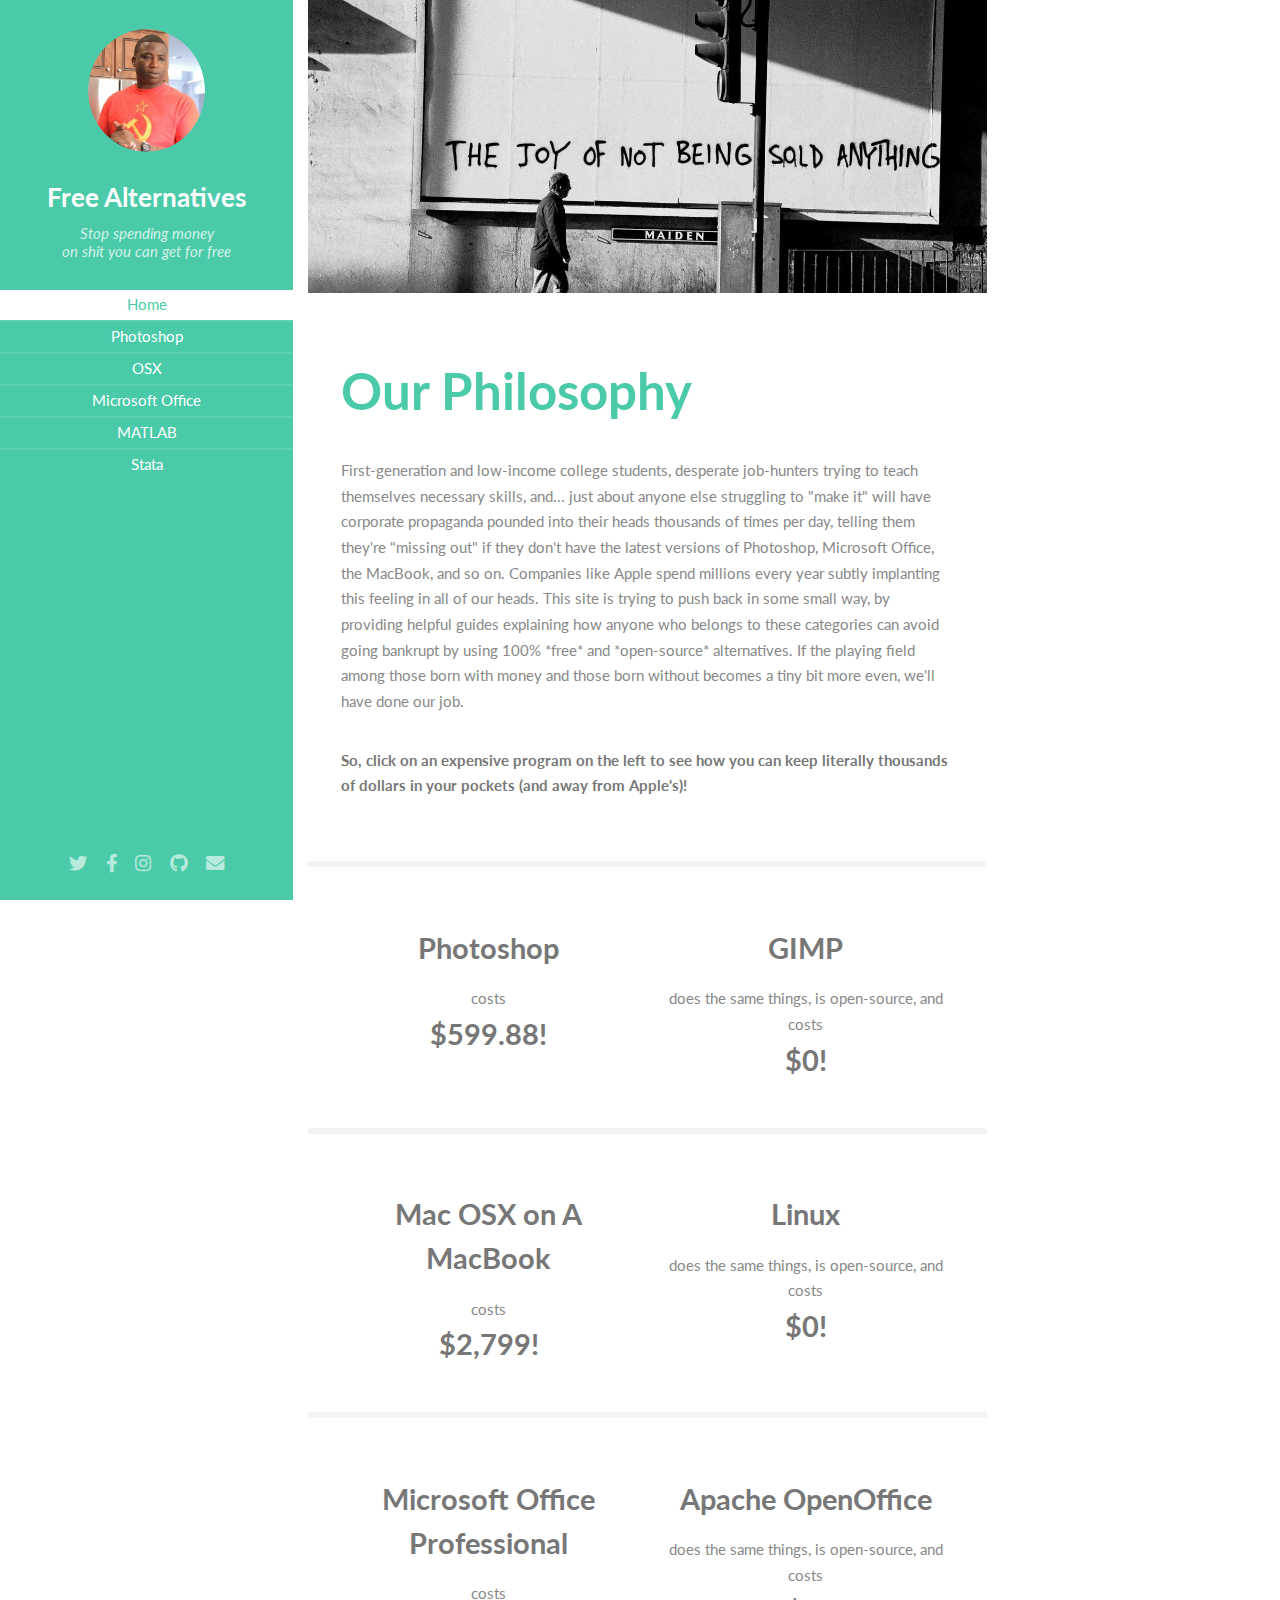
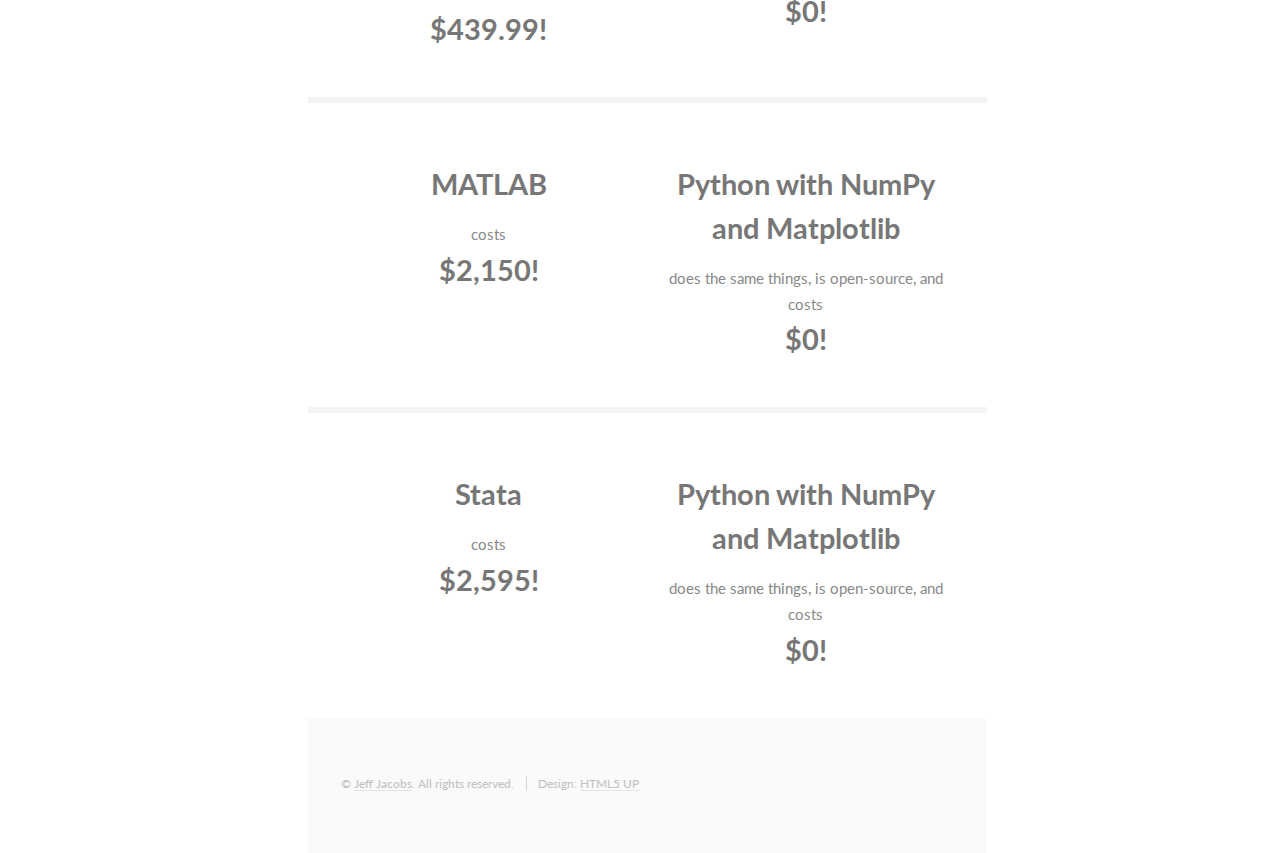
<file: index.html>
<!DOCTYPE HTML>
<!--
	Read Only by HTML5 UP
	html5up.net | @ajlkn
	Free for personal and commercial use under the CCA 3.0 license (html5up.net/license)
-->
<html>
	<head>
		<title>Free Alternatives</title>
		<meta charset="utf-8" />
		<meta name="viewport" content="width=device-width, initial-scale=1, user-scalable=no" />
		<link rel="stylesheet" href="assets/css/main.css" />
	</head>
	<body class="is-preload">

		<!-- Header -->
			<section id="header">
				<header>
					<span class="image avatar"><img src="images/avatar.jpg" alt="" /></span>
					<h1 id="logo"><a href="#">Free Alternatives</a></h1>
					<p>Stop spending money<br />
					on shit you can get for free</p>
				</header>
				<nav id="nav">
					<ul>
						<li><a href="#one" class="active">Home</a></li>
						<li><a href="#photoshop">Photoshop</a></li>
						<li><a href="#osx">OSX</a></li>
						<li><a href="#office">Microsoft Office</a></li>
						<li><a href="#matlab">MATLAB</a></li>
						<li><a href="#stata">Stata</a></li>
					</ul>
				</nav>
				<footer>
					<ul class="icons">
						<li><a href="#photoshop" class="icon brands fa-twitter"><span class="label">Twitter</span></a></li>
						<li><a href="#" class="icon brands fa-facebook-f"><span class="label">Facebook</span></a></li>
						<li><a href="#" class="icon brands fa-instagram"><span class="label">Instagram</span></a></li>
						<li><a href="#" class="icon brands fa-github"><span class="label">Github</span></a></li>
						<li><a href="#" class="icon solid fa-envelope"><span class="label">Email</span></a></li>
					</ul>
				</footer>
			</section>

		<!-- Wrapper -->
			<div id="wrapper">

				<!-- Main -->
					<div id="main">

						<!-- One -->
							<section id="one">
								<div class="image main" data-position="center">
									<img src="images/banner.jpg" alt="" />
								</div>
								<div class="container">
									<header class="major">
										<h2>Our Philosophy</h2>
									</header>
									<p>First-generation and low-income college students, desperate job-hunters trying to teach themselves necessary skills, and... just about anyone else struggling to "make it" will have corporate propaganda pounded into their heads thousands of times per day, telling them they're "missing out" if they don't have the latest versions of Photoshop, Microsoft Office, the MacBook, and so on. Companies like Apple spend millions every year subtly implanting this feeling in all of our heads. This site is trying to push back in some small way, by providing helpful guides explaining how anyone who belongs to these categories can avoid going bankrupt by using 100% *free* and *open-source* alternatives. If the playing field among those born with money and those born without becomes a tiny bit more even, we'll have done our job.</p>
									<p><b>So, click on an expensive program on the left to see how you can keep literally thousands of dollars in your pockets (and away from Apple's)!</b></p>
								</div>
							</section>

						<!-- Two -->
						<!--

							<section id="two">
								<div class="container">
									<h3>Things I Can Do</h3>
									<p>Integer eu ante ornare amet commetus vestibulum blandit integer in curae ac faucibus integer non. Adipiscing cubilia elementum integer lorem ipsum dolor sit amet.</p>
									<ul class="feature-icons">
										<li class="icon solid fa-code">Write all the code</li>
										<li class="icon solid fa-cubes">Stack small boxes</li>
										<li class="icon solid fa-book">Read books and stuff</li>
										<li class="icon solid fa-coffee">Drink much coffee</li>
										<li class="icon solid fa-bolt">Lightning bolt</li>
										<li class="icon solid fa-users">Shadow clone technique</li>
									</ul>
								</div>
							</section>
						-->

						<section id="photoshop">
							<div class="container">
										
										<div class="row">
											<div class="col-6 col-12-xsmall">
												<center>
												<h2>Photoshop</h2>
												costs
												<h2><a href="https://www.adobe.com/creativecloud/plans.html?single_app=photoshop&promoid=4NM89C7H&mv=other">$599.88!</a></h2>
											</center>
											</div>
											<div class="col-6 col-12-xsmall">
												<center>
												<h2><a href="https://www.gimp.org/">GIMP</a></h2>
											    does the same things, is open-source, and costs
											    <h2>$0!</h2>
												</center>
											</div>
										</div>
								</div>
							</section>

						<section id="osx">
							<div class="container">
										
										<div class="row">
											<div class="col-6 col-12-xsmall">
												<center>
												<h2>Mac OSX on A MacBook</h2>
												costs
												<h2><a href="https://www.apple.com/shop/buy-mac/macbook-pro/15-inch-space-gray-2.3ghz-8-core-processor-with-turbo-boost-up-to-4.8ghz-512gb#">$2,799!</a></h2>
											</center>
											</div>
											<div class="col-6 col-12-xsmall">
												<center>
												<h2><a href="https://ubuntu.com/">Linux</a></h2>
											    does the same things, is open-source, and costs
											    <h2>$0!</h2>
												</center>
											</div>
										</div>
								</div>
							</section>

							<section id="office">
							<div class="container">
										
										<div class="row">
											<div class="col-6 col-12-xsmall">
												<center>
												<h2>Microsoft Office Professional</h2>
												costs
												<h2><a href="https://www.microsoft.com/en-us/p/office-professional-2019/cfq7ttc0k7c5?activetab=pivot%3aoverviewtab">$439.99!</a></h2>
											</center>
											</div>
											<div class="col-6 col-12-xsmall">
												<center>
												<h2><a href="openoffice.org">Apache OpenOffice</a></h2>
											    does the same things, is open-source, and costs
											    <h2>$0!</h2>
												</center>
											</div>
										</div>
								</div>
							</section>

							<section id="matlab">
							<div class="container">
										
										<div class="row">
											<div class="col-6 col-12-xsmall">
												<center>
												<h2>MATLAB</h2>
												costs
												<h2><a href="https://www.mathworks.com/pricing-licensing.html">$2,150!</a></h2>
											</center>
											</div>
											<div class="col-6 col-12-xsmall">
												<center>
												<h2><a href="https://www.python.org/">Python</a> with <a href="https://numpy.org/">NumPy</a> and <a href="https://matplotlib.org/">Matplotlib</a></h2>
											    does the same things, is open-source, and costs
											    <h2>$0!</h2>
												</center>
											</div>
										</div>
								</div>
							</section>

							<section id="stata">
							<div class="container">
										
										<div class="row">
											<div class="col-6 col-12-xsmall">
												<center>
												<h2>Stata</h2>
												costs
												<h2><a href="https://www.stata.com/order/new/bus/single-user-licenses/dl/">$2,595!</a></h2>
											</center>
											</div>
											<div class="col-6 col-12-xsmall">
												<center>
												<h2><a href="https://www.python.org/">Python</a> with <a href="https://numpy.org/">NumPy</a> and <a href="https://matplotlib.org/">Matplotlib</a></h2>
											    does the same things, is open-source, and costs
											    <h2>$0!</h2>
												</center>
											</div>
										</div>
								</div>
							</section>
						

					</div>

				<!-- Footer -->
					<section id="footer">
						<div class="container">
							<ul class="copyright">
								<li>&copy; <a href="https://cs.stanford.edu/~jjacobs3">Jeff Jacobs</a>. All rights reserved.</li><li>Design: <a href="http://html5up.net">HTML5 UP</a></li>
							</ul>
						</div>
					</section>
				</div>

			</div>

		<!-- Scripts -->
			<script src="assets/js/jquery.min.js"></script>
			<script src="assets/js/jquery.scrollex.min.js"></script>
			<script src="assets/js/jquery.scrolly.min.js"></script>
			<script src="assets/js/browser.min.js"></script>
			<script src="assets/js/breakpoints.min.js"></script>
			<script src="assets/js/util.js"></script>
			<script src="assets/js/main.js"></script>

	</body>
</html>
</file>
<file: assets/css/main.css>
@import url("fontawesome-all.min.css");
@import url("https://fonts.googleapis.com/css?family=Lato:400,400italic,700,700italic|Source+Code+Pro:400");

/*
	Read Only by HTML5 UP
	html5up.net | @ajlkn
	Free for personal and commercial use under the CCA 3.0 license (html5up.net/license)
*/

html, body, div, span, applet, object,
iframe, h1, h2, h3, h4, h5, h6, p, blockquote,
pre, a, abbr, acronym, address, big, cite,
code, del, dfn, em, img, ins, kbd, q, s, samp,
small, strike, strong, sub, sup, tt, var, b,
u, i, center, dl, dt, dd, ol, ul, li, fieldset,
form, label, legend, table, caption, tbody,
tfoot, thead, tr, th, td, article, aside,
canvas, details, embed, figure, figcaption,
footer, header, hgroup, menu, nav, output, ruby,
section, summary, time, mark, audio, video {
	margin: 0;
	padding: 0;
	border: 0;
	font-size: 100%;
	font: inherit;
	vertical-align: baseline;}

article, aside, details, figcaption, figure,
footer, header, hgroup, menu, nav, section {
	display: block;}

body {
	line-height: 1;
}

ol, ul {
	list-style: none;
}

blockquote, q {
	quotes: none;
}

	blockquote:before, blockquote:after, q:before, q:after {
		content: '';
		content: none;
	}

table {
	border-collapse: collapse;
	border-spacing: 0;
}

body {
	-webkit-text-size-adjust: none;
}

mark {
	background-color: transparent;
	color: inherit;
}

input::-moz-focus-inner {
	border: 0;
	padding: 0;
}

input, select, textarea {
	-moz-appearance: none;
	-webkit-appearance: none;
	-ms-appearance: none;
	appearance: none;
}

/* Basic */

	html {
		box-sizing: border-box;
	}

	*, *:before, *:after {
		box-sizing: inherit;
	}

	body {
		background: #fff;
	}

		body.is-preload *, body.is-preload *:before, body.is-preload *:after {
			-moz-animation: none !important;
			-webkit-animation: none !important;
			-ms-animation: none !important;
			animation: none !important;
			-moz-transition: none !important;
			-webkit-transition: none !important;
			-ms-transition: none !important;
			transition: none !important;
		}

	body, input, select, textarea {
		color: #888;
		font-family: "Lato", sans-serif;
		font-size: 16pt;
		font-weight: 400;
		line-height: 1.75em;
	}

	a {
		-moz-transition: color 0.2s ease-in-out, border-color 0.2s ease-in-out;
		-webkit-transition: color 0.2s ease-in-out, border-color 0.2s ease-in-out;
		-ms-transition: color 0.2s ease-in-out, border-color 0.2s ease-in-out;
		transition: color 0.2s ease-in-out, border-color 0.2s ease-in-out;
		border-bottom: solid 1px #e4e4e4;
		color: inherit;
		text-decoration: none;
	}

		a:hover {
			border-bottom-color: transparent;
			color: #4acaa8 !important;
		}

	strong, b {
		color: #777;
		font-weight: 700;
	}

	em, i {
		font-style: italic;
	}

	p {
		margin: 0 0 2.25em 0;
	}

	h1, h2, h3, h4, h5, h6 {
		color: #777;
		font-weight: 700;
		line-height: 1em;
		margin: 0 0 0.5625em 0;
	}

		h1 a, h2 a, h3 a, h4 a, h5 a, h6 a {
			border: 0;
			color: inherit;
			text-decoration: none;
		}

	h2 {
		font-size: 2em;
		line-height: 1.5em;
	}

	h3 {
		font-size: 1.75em;
		line-height: 1.5em;
	}

	h4 {
		font-size: 1.25em;
		line-height: 1.5em;
	}

	h5 {
		font-size: 0.9em;
		line-height: 1.5em;
	}

	h6 {
		font-size: 0.7em;
		line-height: 1.5em;
	}

	sub {
		font-size: 0.8em;
		position: relative;
		top: 0.5em;
	}

	sup {
		font-size: 0.8em;
		position: relative;
		top: -0.5em;
	}

	hr {
		border: 0;
		border-bottom: solid 2px #f4f4f4;
		margin: 2.25em 0;
	}

		hr.major {
			margin: 3.375em 0;
		}

	blockquote {
		border-left: solid 8px #e4e4e4;
		font-style: italic;
		margin: 0 0 2.25em 0;
		padding: 0.5em 0 0.5em 2em;
	}

	code {
		background: #555;
		border-radius: 5px;
		color: #fff;
		font-family: "Source Code Pro", monospace;
		font-size: 0.9em;
		margin: 0 0.25em;
		padding: 0.25em 0.65em;
	}

	pre {
		font-family: "Source Code Pro", monospace;
		font-size: 0.9em;
		margin: 0 0 2.25em 0;
	}

		pre code {
			-webkit-overflow-scrolling: touch;
			display: block;
			line-height: 1.5em;
			overflow-x: auto;
			padding: 1em 1.5em;
		}

	.align-left {
		text-align: left;
	}

	.align-center {
		text-align: center;
	}

	.align-right {
		text-align: right;
	}

/* Row */

	.row {
		display: flex;
		flex-wrap: wrap;
		box-sizing: border-box;
		align-items: stretch;
	}

		.row > * {
			box-sizing: border-box;
		}

		.row.gtr-uniform > * > :last-child {
			margin-bottom: 0;
		}

		.row.aln-left {
			justify-content: flex-start;
		}

		.row.aln-center {
			justify-content: center;
		}

		.row.aln-right {
			justify-content: flex-end;
		}

		.row.aln-top {
			align-items: flex-start;
		}

		.row.aln-middle {
			align-items: center;
		}

		.row.aln-bottom {
			align-items: flex-end;
		}

		.row > .imp {
			order: -1;
		}

		.row > .col-1 {
			width: 8.33333%;
		}

		.row > .off-1 {
			margin-left: 8.33333%;
		}

		.row > .col-2 {
			width: 16.66667%;
		}

		.row > .off-2 {
			margin-left: 16.66667%;
		}

		.row > .col-3 {
			width: 25%;
		}

		.row > .off-3 {
			margin-left: 25%;
		}

		.row > .col-4 {
			width: 33.33333%;
		}

		.row > .off-4 {
			margin-left: 33.33333%;
		}

		.row > .col-5 {
			width: 41.66667%;
		}

		.row > .off-5 {
			margin-left: 41.66667%;
		}

		.row > .col-6 {
			width: 50%;
		}

		.row > .off-6 {
			margin-left: 50%;
		}

		.row > .col-7 {
			width: 58.33333%;
		}

		.row > .off-7 {
			margin-left: 58.33333%;
		}

		.row > .col-8 {
			width: 66.66667%;
		}

		.row > .off-8 {
			margin-left: 66.66667%;
		}

		.row > .col-9 {
			width: 75%;
		}

		.row > .off-9 {
			margin-left: 75%;
		}

		.row > .col-10 {
			width: 83.33333%;
		}

		.row > .off-10 {
			margin-left: 83.33333%;
		}

		.row > .col-11 {
			width: 91.66667%;
		}

		.row > .off-11 {
			margin-left: 91.66667%;
		}

		.row > .col-12 {
			width: 100%;
		}

		.row > .off-12 {
			margin-left: 100%;
		}

		.row.gtr-0 {
			margin-top: 0;
			margin-left: 0em;
		}

			.row.gtr-0 > * {
				padding: 0 0 0 0em;
			}

			.row.gtr-0.gtr-uniform {
				margin-top: 0em;
			}

				.row.gtr-0.gtr-uniform > * {
					padding-top: 0em;
				}

		.row.gtr-25 {
			margin-top: 0;
			margin-left: -0.5em;
		}

			.row.gtr-25 > * {
				padding: 0 0 0 0.5em;
			}

			.row.gtr-25.gtr-uniform {
				margin-top: -0.5em;
			}

				.row.gtr-25.gtr-uniform > * {
					padding-top: 0.5em;
				}

		.row.gtr-50 {
			margin-top: 0;
			margin-left: -1em;
		}

			.row.gtr-50 > * {
				padding: 0 0 0 1em;
			}

			.row.gtr-50.gtr-uniform {
				margin-top: -1em;
			}

				.row.gtr-50.gtr-uniform > * {
					padding-top: 1em;
				}

		.row {
			margin-top: 0;
			margin-left: -2em;
		}

			.row > * {
				padding: 0 0 0 2em;
			}

			.row.gtr-uniform {
				margin-top: -2em;
			}

				.row.gtr-uniform > * {
					padding-top: 2em;
				}

		.row.gtr-150 {
			margin-top: 0;
			margin-left: -3em;
		}

			.row.gtr-150 > * {
				padding: 0 0 0 3em;
			}

			.row.gtr-150.gtr-uniform {
				margin-top: -3em;
			}

				.row.gtr-150.gtr-uniform > * {
					padding-top: 3em;
				}

		.row.gtr-200 {
			margin-top: 0;
			margin-left: -4em;
		}

			.row.gtr-200 > * {
				padding: 0 0 0 4em;
			}

			.row.gtr-200.gtr-uniform {
				margin-top: -4em;
			}

				.row.gtr-200.gtr-uniform > * {
					padding-top: 4em;
				}

		@media screen and (max-width: 1680px) {

			.row {
				display: flex;
				flex-wrap: wrap;
				box-sizing: border-box;
				align-items: stretch;
			}

				.row > * {
					box-sizing: border-box;
				}

				.row.gtr-uniform > * > :last-child {
					margin-bottom: 0;
				}

				.row.aln-left {
					justify-content: flex-start;
				}

				.row.aln-center {
					justify-content: center;
				}

				.row.aln-right {
					justify-content: flex-end;
				}

				.row.aln-top {
					align-items: flex-start;
				}

				.row.aln-middle {
					align-items: center;
				}

				.row.aln-bottom {
					align-items: flex-end;
				}

				.row > .imp-xlarge {
					order: -1;
				}

				.row > .col-1-xlarge {
					width: 8.33333%;
				}

				.row > .off-1-xlarge {
					margin-left: 8.33333%;
				}

				.row > .col-2-xlarge {
					width: 16.66667%;
				}

				.row > .off-2-xlarge {
					margin-left: 16.66667%;
				}

				.row > .col-3-xlarge {
					width: 25%;
				}

				.row > .off-3-xlarge {
					margin-left: 25%;
				}

				.row > .col-4-xlarge {
					width: 33.33333%;
				}

				.row > .off-4-xlarge {
					margin-left: 33.33333%;
				}

				.row > .col-5-xlarge {
					width: 41.66667%;
				}

				.row > .off-5-xlarge {
					margin-left: 41.66667%;
				}

				.row > .col-6-xlarge {
					width: 50%;
				}

				.row > .off-6-xlarge {
					margin-left: 50%;
				}

				.row > .col-7-xlarge {
					width: 58.33333%;
				}

				.row > .off-7-xlarge {
					margin-left: 58.33333%;
				}

				.row > .col-8-xlarge {
					width: 66.66667%;
				}

				.row > .off-8-xlarge {
					margin-left: 66.66667%;
				}

				.row > .col-9-xlarge {
					width: 75%;
				}

				.row > .off-9-xlarge {
					margin-left: 75%;
				}

				.row > .col-10-xlarge {
					width: 83.33333%;
				}

				.row > .off-10-xlarge {
					margin-left: 83.33333%;
				}

				.row > .col-11-xlarge {
					width: 91.66667%;
				}

				.row > .off-11-xlarge {
					margin-left: 91.66667%;
				}

				.row > .col-12-xlarge {
					width: 100%;
				}

				.row > .off-12-xlarge {
					margin-left: 100%;
				}

				.row.gtr-0 {
					margin-top: 0;
					margin-left: 0em;
				}

					.row.gtr-0 > * {
						padding: 0 0 0 0em;
					}

					.row.gtr-0.gtr-uniform {
						margin-top: 0em;
					}

						.row.gtr-0.gtr-uniform > * {
							padding-top: 0em;
						}

				.row.gtr-25 {
					margin-top: 0;
					margin-left: -0.5em;
				}

					.row.gtr-25 > * {
						padding: 0 0 0 0.5em;
					}

					.row.gtr-25.gtr-uniform {
						margin-top: -0.5em;
					}

						.row.gtr-25.gtr-uniform > * {
							padding-top: 0.5em;
						}

				.row.gtr-50 {
					margin-top: 0;
					margin-left: -1em;
				}

					.row.gtr-50 > * {
						padding: 0 0 0 1em;
					}

					.row.gtr-50.gtr-uniform {
						margin-top: -1em;
					}

						.row.gtr-50.gtr-uniform > * {
							padding-top: 1em;
						}

				.row {
					margin-top: 0;
					margin-left: -2em;
				}

					.row > * {
						padding: 0 0 0 2em;
					}

					.row.gtr-uniform {
						margin-top: -2em;
					}

						.row.gtr-uniform > * {
							padding-top: 2em;
						}

				.row.gtr-150 {
					margin-top: 0;
					margin-left: -3em;
				}

					.row.gtr-150 > * {
						padding: 0 0 0 3em;
					}

					.row.gtr-150.gtr-uniform {
						margin-top: -3em;
					}

						.row.gtr-150.gtr-uniform > * {
							padding-top: 3em;
						}

				.row.gtr-200 {
					margin-top: 0;
					margin-left: -4em;
				}

					.row.gtr-200 > * {
						padding: 0 0 0 4em;
					}

					.row.gtr-200.gtr-uniform {
						margin-top: -4em;
					}

						.row.gtr-200.gtr-uniform > * {
							padding-top: 4em;
						}

		}

		@media screen and (max-width: 1280px) {

			.row {
				display: flex;
				flex-wrap: wrap;
				box-sizing: border-box;
				align-items: stretch;
			}

				.row > * {
					box-sizing: border-box;
				}

				.row.gtr-uniform > * > :last-child {
					margin-bottom: 0;
				}

				.row.aln-left {
					justify-content: flex-start;
				}

				.row.aln-center {
					justify-content: center;
				}

				.row.aln-right {
					justify-content: flex-end;
				}

				.row.aln-top {
					align-items: flex-start;
				}

				.row.aln-middle {
					align-items: center;
				}

				.row.aln-bottom {
					align-items: flex-end;
				}

				.row > .imp-large {
					order: -1;
				}

				.row > .col-1-large {
					width: 8.33333%;
				}

				.row > .off-1-large {
					margin-left: 8.33333%;
				}

				.row > .col-2-large {
					width: 16.66667%;
				}

				.row > .off-2-large {
					margin-left: 16.66667%;
				}

				.row > .col-3-large {
					width: 25%;
				}

				.row > .off-3-large {
					margin-left: 25%;
				}

				.row > .col-4-large {
					width: 33.33333%;
				}

				.row > .off-4-large {
					margin-left: 33.33333%;
				}

				.row > .col-5-large {
					width: 41.66667%;
				}

				.row > .off-5-large {
					margin-left: 41.66667%;
				}

				.row > .col-6-large {
					width: 50%;
				}

				.row > .off-6-large {
					margin-left: 50%;
				}

				.row > .col-7-large {
					width: 58.33333%;
				}

				.row > .off-7-large {
					margin-left: 58.33333%;
				}

				.row > .col-8-large {
					width: 66.66667%;
				}

				.row > .off-8-large {
					margin-left: 66.66667%;
				}

				.row > .col-9-large {
					width: 75%;
				}

				.row > .off-9-large {
					margin-left: 75%;
				}

				.row > .col-10-large {
					width: 83.33333%;
				}

				.row > .off-10-large {
					margin-left: 83.33333%;
				}

				.row > .col-11-large {
					width: 91.66667%;
				}

				.row > .off-11-large {
					margin-left: 91.66667%;
				}

				.row > .col-12-large {
					width: 100%;
				}

				.row > .off-12-large {
					margin-left: 100%;
				}

				.row.gtr-0 {
					margin-top: 0;
					margin-left: 0em;
				}

					.row.gtr-0 > * {
						padding: 0 0 0 0em;
					}

					.row.gtr-0.gtr-uniform {
						margin-top: 0em;
					}

						.row.gtr-0.gtr-uniform > * {
							padding-top: 0em;
						}

				.row.gtr-25 {
					margin-top: 0;
					margin-left: -0.375em;
				}

					.row.gtr-25 > * {
						padding: 0 0 0 0.375em;
					}

					.row.gtr-25.gtr-uniform {
						margin-top: -0.375em;
					}

						.row.gtr-25.gtr-uniform > * {
							padding-top: 0.375em;
						}

				.row.gtr-50 {
					margin-top: 0;
					margin-left: -0.75em;
				}

					.row.gtr-50 > * {
						padding: 0 0 0 0.75em;
					}

					.row.gtr-50.gtr-uniform {
						margin-top: -0.75em;
					}

						.row.gtr-50.gtr-uniform > * {
							padding-top: 0.75em;
						}

				.row {
					margin-top: 0;
					margin-left: -1.5em;
				}

					.row > * {
						padding: 0 0 0 1.5em;
					}

					.row.gtr-uniform {
						margin-top: -1.5em;
					}

						.row.gtr-uniform > * {
							padding-top: 1.5em;
						}

				.row.gtr-150 {
					margin-top: 0;
					margin-left: -2.25em;
				}

					.row.gtr-150 > * {
						padding: 0 0 0 2.25em;
					}

					.row.gtr-150.gtr-uniform {
						margin-top: -2.25em;
					}

						.row.gtr-150.gtr-uniform > * {
							padding-top: 2.25em;
						}

				.row.gtr-200 {
					margin-top: 0;
					margin-left: -3em;
				}

					.row.gtr-200 > * {
						padding: 0 0 0 3em;
					}

					.row.gtr-200.gtr-uniform {
						margin-top: -3em;
					}

						.row.gtr-200.gtr-uniform > * {
							padding-top: 3em;
						}

		}

		@media screen and (max-width: 1024px) {

			.row {
				display: flex;
				flex-wrap: wrap;
				box-sizing: border-box;
				align-items: stretch;
			}

				.row > * {
					box-sizing: border-box;
				}

				.row.gtr-uniform > * > :last-child {
					margin-bottom: 0;
				}

				.row.aln-left {
					justify-content: flex-start;
				}

				.row.aln-center {
					justify-content: center;
				}

				.row.aln-right {
					justify-content: flex-end;
				}

				.row.aln-top {
					align-items: flex-start;
				}

				.row.aln-middle {
					align-items: center;
				}

				.row.aln-bottom {
					align-items: flex-end;
				}

				.row > .imp-medium {
					order: -1;
				}

				.row > .col-1-medium {
					width: 8.33333%;
				}

				.row > .off-1-medium {
					margin-left: 8.33333%;
				}

				.row > .col-2-medium {
					width: 16.66667%;
				}

				.row > .off-2-medium {
					margin-left: 16.66667%;
				}

				.row > .col-3-medium {
					width: 25%;
				}

				.row > .off-3-medium {
					margin-left: 25%;
				}

				.row > .col-4-medium {
					width: 33.33333%;
				}

				.row > .off-4-medium {
					margin-left: 33.33333%;
				}

				.row > .col-5-medium {
					width: 41.66667%;
				}

				.row > .off-5-medium {
					margin-left: 41.66667%;
				}

				.row > .col-6-medium {
					width: 50%;
				}

				.row > .off-6-medium {
					margin-left: 50%;
				}

				.row > .col-7-medium {
					width: 58.33333%;
				}

				.row > .off-7-medium {
					margin-left: 58.33333%;
				}

				.row > .col-8-medium {
					width: 66.66667%;
				}

				.row > .off-8-medium {
					margin-left: 66.66667%;
				}

				.row > .col-9-medium {
					width: 75%;
				}

				.row > .off-9-medium {
					margin-left: 75%;
				}

				.row > .col-10-medium {
					width: 83.33333%;
				}

				.row > .off-10-medium {
					margin-left: 83.33333%;
				}

				.row > .col-11-medium {
					width: 91.66667%;
				}

				.row > .off-11-medium {
					margin-left: 91.66667%;
				}

				.row > .col-12-medium {
					width: 100%;
				}

				.row > .off-12-medium {
					margin-left: 100%;
				}

				.row.gtr-0 {
					margin-top: 0;
					margin-left: 0em;
				}

					.row.gtr-0 > * {
						padding: 0 0 0 0em;
					}

					.row.gtr-0.gtr-uniform {
						margin-top: 0em;
					}

						.row.gtr-0.gtr-uniform > * {
							padding-top: 0em;
						}

				.row.gtr-25 {
					margin-top: 0;
					margin-left: -0.375em;
				}

					.row.gtr-25 > * {
						padding: 0 0 0 0.375em;
					}

					.row.gtr-25.gtr-uniform {
						margin-top: -0.375em;
					}

						.row.gtr-25.gtr-uniform > * {
							padding-top: 0.375em;
						}

				.row.gtr-50 {
					margin-top: 0;
					margin-left: -0.75em;
				}

					.row.gtr-50 > * {
						padding: 0 0 0 0.75em;
					}

					.row.gtr-50.gtr-uniform {
						margin-top: -0.75em;
					}

						.row.gtr-50.gtr-uniform > * {
							padding-top: 0.75em;
						}

				.row {
					margin-top: 0;
					margin-left: -1.5em;
				}

					.row > * {
						padding: 0 0 0 1.5em;
					}

					.row.gtr-uniform {
						margin-top: -1.5em;
					}

						.row.gtr-uniform > * {
							padding-top: 1.5em;
						}

				.row.gtr-150 {
					margin-top: 0;
					margin-left: -2.25em;
				}

					.row.gtr-150 > * {
						padding: 0 0 0 2.25em;
					}

					.row.gtr-150.gtr-uniform {
						margin-top: -2.25em;
					}

						.row.gtr-150.gtr-uniform > * {
							padding-top: 2.25em;
						}

				.row.gtr-200 {
					margin-top: 0;
					margin-left: -3em;
				}

					.row.gtr-200 > * {
						padding: 0 0 0 3em;
					}

					.row.gtr-200.gtr-uniform {
						margin-top: -3em;
					}

						.row.gtr-200.gtr-uniform > * {
							padding-top: 3em;
						}

		}

		@media screen and (max-width: 736px) {

			.row {
				display: flex;
				flex-wrap: wrap;
				box-sizing: border-box;
				align-items: stretch;
			}

				.row > * {
					box-sizing: border-box;
				}

				.row.gtr-uniform > * > :last-child {
					margin-bottom: 0;
				}

				.row.aln-left {
					justify-content: flex-start;
				}

				.row.aln-center {
					justify-content: center;
				}

				.row.aln-right {
					justify-content: flex-end;
				}

				.row.aln-top {
					align-items: flex-start;
				}

				.row.aln-middle {
					align-items: center;
				}

				.row.aln-bottom {
					align-items: flex-end;
				}

				.row > .imp-small {
					order: -1;
				}

				.row > .col-1-small {
					width: 8.33333%;
				}

				.row > .off-1-small {
					margin-left: 8.33333%;
				}

				.row > .col-2-small {
					width: 16.66667%;
				}

				.row > .off-2-small {
					margin-left: 16.66667%;
				}

				.row > .col-3-small {
					width: 25%;
				}

				.row > .off-3-small {
					margin-left: 25%;
				}

				.row > .col-4-small {
					width: 33.33333%;
				}

				.row > .off-4-small {
					margin-left: 33.33333%;
				}

				.row > .col-5-small {
					width: 41.66667%;
				}

				.row > .off-5-small {
					margin-left: 41.66667%;
				}

				.row > .col-6-small {
					width: 50%;
				}

				.row > .off-6-small {
					margin-left: 50%;
				}

				.row > .col-7-small {
					width: 58.33333%;
				}

				.row > .off-7-small {
					margin-left: 58.33333%;
				}

				.row > .col-8-small {
					width: 66.66667%;
				}

				.row > .off-8-small {
					margin-left: 66.66667%;
				}

				.row > .col-9-small {
					width: 75%;
				}

				.row > .off-9-small {
					margin-left: 75%;
				}

				.row > .col-10-small {
					width: 83.33333%;
				}

				.row > .off-10-small {
					margin-left: 83.33333%;
				}

				.row > .col-11-small {
					width: 91.66667%;
				}

				.row > .off-11-small {
					margin-left: 91.66667%;
				}

				.row > .col-12-small {
					width: 100%;
				}

				.row > .off-12-small {
					margin-left: 100%;
				}

				.row.gtr-0 {
					margin-top: 0;
					margin-left: 0em;
				}

					.row.gtr-0 > * {
						padding: 0 0 0 0em;
					}

					.row.gtr-0.gtr-uniform {
						margin-top: 0em;
					}

						.row.gtr-0.gtr-uniform > * {
							padding-top: 0em;
						}

				.row.gtr-25 {
					margin-top: 0;
					margin-left: -0.3125em;
				}

					.row.gtr-25 > * {
						padding: 0 0 0 0.3125em;
					}

					.row.gtr-25.gtr-uniform {
						margin-top: -0.3125em;
					}

						.row.gtr-25.gtr-uniform > * {
							padding-top: 0.3125em;
						}

				.row.gtr-50 {
					margin-top: 0;
					margin-left: -0.625em;
				}

					.row.gtr-50 > * {
						padding: 0 0 0 0.625em;
					}

					.row.gtr-50.gtr-uniform {
						margin-top: -0.625em;
					}

						.row.gtr-50.gtr-uniform > * {
							padding-top: 0.625em;
						}

				.row {
					margin-top: 0;
					margin-left: -1.25em;
				}

					.row > * {
						padding: 0 0 0 1.25em;
					}

					.row.gtr-uniform {
						margin-top: -1.25em;
					}

						.row.gtr-uniform > * {
							padding-top: 1.25em;
						}

				.row.gtr-150 {
					margin-top: 0;
					margin-left: -1.875em;
				}

					.row.gtr-150 > * {
						padding: 0 0 0 1.875em;
					}

					.row.gtr-150.gtr-uniform {
						margin-top: -1.875em;
					}

						.row.gtr-150.gtr-uniform > * {
							padding-top: 1.875em;
						}

				.row.gtr-200 {
					margin-top: 0;
					margin-left: -2.5em;
				}

					.row.gtr-200 > * {
						padding: 0 0 0 2.5em;
					}

					.row.gtr-200.gtr-uniform {
						margin-top: -2.5em;
					}

						.row.gtr-200.gtr-uniform > * {
							padding-top: 2.5em;
						}

		}

		@media screen and (max-width: 480px) {

			.row {
				display: flex;
				flex-wrap: wrap;
				box-sizing: border-box;
				align-items: stretch;
			}

				.row > * {
					box-sizing: border-box;
				}

				.row.gtr-uniform > * > :last-child {
					margin-bottom: 0;
				}

				.row.aln-left {
					justify-content: flex-start;
				}

				.row.aln-center {
					justify-content: center;
				}

				.row.aln-right {
					justify-content: flex-end;
				}

				.row.aln-top {
					align-items: flex-start;
				}

				.row.aln-middle {
					align-items: center;
				}

				.row.aln-bottom {
					align-items: flex-end;
				}

				.row > .imp-xsmall {
					order: -1;
				}

				.row > .col-1-xsmall {
					width: 8.33333%;
				}

				.row > .off-1-xsmall {
					margin-left: 8.33333%;
				}

				.row > .col-2-xsmall {
					width: 16.66667%;
				}

				.row > .off-2-xsmall {
					margin-left: 16.66667%;
				}

				.row > .col-3-xsmall {
					width: 25%;
				}

				.row > .off-3-xsmall {
					margin-left: 25%;
				}

				.row > .col-4-xsmall {
					width: 33.33333%;
				}

				.row > .off-4-xsmall {
					margin-left: 33.33333%;
				}

				.row > .col-5-xsmall {
					width: 41.66667%;
				}

				.row > .off-5-xsmall {
					margin-left: 41.66667%;
				}

				.row > .col-6-xsmall {
					width: 50%;
				}

				.row > .off-6-xsmall {
					margin-left: 50%;
				}

				.row > .col-7-xsmall {
					width: 58.33333%;
				}

				.row > .off-7-xsmall {
					margin-left: 58.33333%;
				}

				.row > .col-8-xsmall {
					width: 66.66667%;
				}

				.row > .off-8-xsmall {
					margin-left: 66.66667%;
				}

				.row > .col-9-xsmall {
					width: 75%;
				}

				.row > .off-9-xsmall {
					margin-left: 75%;
				}

				.row > .col-10-xsmall {
					width: 83.33333%;
				}

				.row > .off-10-xsmall {
					margin-left: 83.33333%;
				}

				.row > .col-11-xsmall {
					width: 91.66667%;
				}

				.row > .off-11-xsmall {
					margin-left: 91.66667%;
				}

				.row > .col-12-xsmall {
					width: 100%;
				}

				.row > .off-12-xsmall {
					margin-left: 100%;
				}

				.row.gtr-0 {
					margin-top: 0;
					margin-left: 0em;
				}

					.row.gtr-0 > * {
						padding: 0 0 0 0em;
					}

					.row.gtr-0.gtr-uniform {
						margin-top: 0em;
					}

						.row.gtr-0.gtr-uniform > * {
							padding-top: 0em;
						}

				.row.gtr-25 {
					margin-top: 0;
					margin-left: -0.3125em;
				}

					.row.gtr-25 > * {
						padding: 0 0 0 0.3125em;
					}

					.row.gtr-25.gtr-uniform {
						margin-top: -0.3125em;
					}

						.row.gtr-25.gtr-uniform > * {
							padding-top: 0.3125em;
						}

				.row.gtr-50 {
					margin-top: 0;
					margin-left: -0.625em;
				}

					.row.gtr-50 > * {
						padding: 0 0 0 0.625em;
					}

					.row.gtr-50.gtr-uniform {
						margin-top: -0.625em;
					}

						.row.gtr-50.gtr-uniform > * {
							padding-top: 0.625em;
						}

				.row {
					margin-top: 0;
					margin-left: -1.25em;
				}

					.row > * {
						padding: 0 0 0 1.25em;
					}

					.row.gtr-uniform {
						margin-top: -1.25em;
					}

						.row.gtr-uniform > * {
							padding-top: 1.25em;
						}

				.row.gtr-150 {
					margin-top: 0;
					margin-left: -1.875em;
				}

					.row.gtr-150 > * {
						padding: 0 0 0 1.875em;
					}

					.row.gtr-150.gtr-uniform {
						margin-top: -1.875em;
					}

						.row.gtr-150.gtr-uniform > * {
							padding-top: 1.875em;
						}

				.row.gtr-200 {
					margin-top: 0;
					margin-left: -2.5em;
				}

					.row.gtr-200 > * {
						padding: 0 0 0 2.5em;
					}

					.row.gtr-200.gtr-uniform {
						margin-top: -2.5em;
					}

						.row.gtr-200.gtr-uniform > * {
							padding-top: 2.5em;
						}

		}

/* Container */

	.container {
		margin: 0 auto;
		max-width: calc(100% - 4.5em);
		width: 45em;
	}

		.container.xsmall {
			width: 11.25em;
		}

		.container.small {
			width: 22.5em;
		}

		.container.medium {
			width: 33.75em;
		}

		.container.large {
			width: 56.25em;
		}

		.container.xlarge {
			width: 67.5em;
		}

		.container.max {
			width: 100%;
		}

		@media screen and (max-width: 1024px) {

			.container {
				width: 100% !important;
			}

		}

		@media screen and (max-width: 480px) {

			.container {
				max-width: calc(100% - 3.375em);
			}

		}

/* Section/Article */

	section.special, article.special {
		text-align: center;
	}

	header p {
		color: #aaa;
		position: relative;
		margin: 0 0 1.6875em 0;
	}

	header h2 + p {
		font-size: 1.25em;
		margin-top: -0.5em;
		line-height: 1.5em;
	}

	header h3 + p {
		font-size: 1.1em;
		margin-top: -0.35em;
		line-height: 1.5em;
	}

	header h4 + p,
	header h5 + p,
	header h6 + p {
		font-size: 0.9em;
		margin-top: -0.25em;
		line-height: 1.5em;
	}

	header.major h2 {
		color: #4acaa8;
		font-size: 3.5em;
	}

		header.major h2 + p {
			color: #777;
			font-size: 1.75em;
			font-weight: 700;
			margin-top: -0.75em;
		}

/* Form */

	form {
		margin: 0 0 2.25em 0;
	}

	label {
		color: #777;
		display: block;
		font-size: 0.9em;
		font-weight: 700;
		margin: 0 0 1.125em 0;
	}

	input::-moz-focus-inner {
		border: 0;
		padding: 0;
	}

	input[type="text"],
	input[type="password"],
	input[type="email"],
	select,
	textarea {
		-moz-appearance: none;
		-webkit-appearance: none;
		-ms-appearance: none;
		appearance: none;
		border-radius: 5px;
		border: none;
		border: solid 2px #e4e4e4;
		color: inherit;
		display: block;
		outline: 0;
		padding: 0 1em;
		text-decoration: none;
		width: 100%;
	}

		input[type="text"]:invalid,
		input[type="password"]:invalid,
		input[type="email"]:invalid,
		select:invalid,
		textarea:invalid {
			box-shadow: none;
		}

		input[type="text"]:focus,
		input[type="password"]:focus,
		input[type="email"]:focus,
		select:focus,
		textarea:focus {
			border-color: #4acaa8;
		}

	select {
		background-image: url("data:image/svg+xml;charset=utf8,%3Csvg xmlns='http://www.w3.org/2000/svg' width='40' height='40' preserveAspectRatio='none' viewBox='0 0 40 40'%3E%3Cpath d='M9.4,12.3l10.4,10.4l10.4-10.4c0.2-0.2,0.5-0.4,0.9-0.4c0.3,0,0.6,0.1,0.9,0.4l3.3,3.3c0.2,0.2,0.4,0.5,0.4,0.9 c0,0.4-0.1,0.6-0.4,0.9L20.7,31.9c-0.2,0.2-0.5,0.4-0.9,0.4c-0.3,0-0.6-0.1-0.9-0.4L4.3,17.3c-0.2-0.2-0.4-0.5-0.4-0.9 c0-0.4,0.1-0.6,0.4-0.9l3.3-3.3c0.2-0.2,0.5-0.4,0.9-0.4S9.1,12.1,9.4,12.3z' fill='%23e4e4e4' /%3E%3C/svg%3E");
		background-size: 1.25em;
		background-repeat: no-repeat;
		background-position: calc(100% - 1em) center;
		height: 2.75em;
		padding-right: 2.75em;
		text-overflow: ellipsis;
	}

		select option {
			color: #777;
			background: #fff;
		}

		select:focus::-ms-value {
			background-color: transparent;
		}

		select::-ms-expand {
			display: none;
		}

	input[type="text"],
	input[type="password"],
	input[type="email"],
	select {
		height: 2.75em;
	}

	textarea {
		padding: 0.75em 1em;
	}

	input[type="checkbox"],
	input[type="radio"] {
		-moz-appearance: none;
		-webkit-appearance: none;
		-ms-appearance: none;
		appearance: none;
		display: block;
		float: left;
		margin-right: -2em;
		opacity: 0;
		width: 1em;
		z-index: -1;
	}

		input[type="checkbox"] + label,
		input[type="radio"] + label {
			text-decoration: none;
			color: #888;
			cursor: pointer;
			display: inline-block;
			font-size: 1em;
			font-weight: 400;
			padding-left: 2.4em;
			padding-right: 0.75em;
			position: relative;
		}

			input[type="checkbox"] + label:before,
			input[type="radio"] + label:before {
				-moz-osx-font-smoothing: grayscale;
				-webkit-font-smoothing: antialiased;
				display: inline-block;
				font-style: normal;
				font-variant: normal;
				text-rendering: auto;
				line-height: 1;
				text-transform: none !important;
				font-family: 'Font Awesome 5 Free';
				font-weight: 900;
			}

			input[type="checkbox"] + label:before,
			input[type="radio"] + label:before {
				background: #fafafa;
				border-radius: 5px;
				border: solid 2px #e4e4e4;
				content: '';
				display: inline-block;
				font-size: 0.8em;
				height: 2.0625em;
				left: 0;
				line-height: 2.0625em;
				position: absolute;
				text-align: center;
				top: 0;
				width: 2.0625em;
			}

		input[type="checkbox"]:checked + label:before,
		input[type="radio"]:checked + label:before {
			background: #989898;
			border-color: #989898;
			color: #ffffff;
			content: '\f00c';
		}

		input[type="checkbox"]:focus + label:before,
		input[type="radio"]:focus + label:before {
			border-color: #4acaa8;
		}

	input[type="checkbox"] + label:before {
		border-radius: 5px;
	}

	input[type="radio"] + label:before {
		border-radius: 100%;
	}

	::-webkit-input-placeholder {
		color: #aaa !important;
		font-style: italic;
		opacity: 1.0;
	}

	:-moz-placeholder {
		color: #aaa !important;
		font-style: italic;
		opacity: 1.0;
	}

	::-moz-placeholder {
		color: #aaa !important;
		font-style: italic;
		opacity: 1.0;
	}

	:-ms-input-placeholder {
		color: #aaa !important;
		font-style: italic;
		opacity: 1.0;
	}

/* Box */

	.box {
		border-radius: 5px;
		border: solid 2px #e4e4e4;
		margin-bottom: 2.25em;
		padding: 1.5em;
	}

		.box > :last-child,
		.box > :last-child > :last-child,
		.box > :last-child > :last-child > :last-child {
			margin-bottom: 0;
		}

		.box.alt {
			border: 0;
			border-radius: 0;
			padding: 0;
		}

/* Icon */

	.icon {
		text-decoration: none;
		border-bottom: none;
		position: relative;
	}

		.icon:before {
			-moz-osx-font-smoothing: grayscale;
			-webkit-font-smoothing: antialiased;
			display: inline-block;
			font-style: normal;
			font-variant: normal;
			text-rendering: auto;
			line-height: 1;
			text-transform: none !important;
			font-family: 'Font Awesome 5 Free';
			font-weight: 400;
		}

		.icon > .label {
			display: none;
		}

		.icon:before {
			line-height: inherit;
		}

		.icon.solid:before {
			font-weight: 900;
		}

		.icon.brands:before {
			font-family: 'Font Awesome 5 Brands';
		}

/* Image */

	.image {
		border-radius: 5px;
		border: 0;
		display: inline-block;
		position: relative;
	}

		.image[data-position] img {
			-moz-object-fit: cover;
			-webkit-object-fit: cover;
			-ms-object-fit: cover;
			object-fit: cover;
			display: block;
			position: absolute;
			top: 0;
			left: 0;
			width: 100%;
			height: 100%;
		}

		.image[data-position="top left"] img {
			-moz-object-position: top left;
			-webkit-object-position: top left;
			-ms-object-position: top left;
			object-position: top left;
		}

		.image[data-position="top"] img {
			-moz-object-position: top;
			-webkit-object-position: top;
			-ms-object-position: top;
			object-position: top;
		}

		.image[data-position="top right"] img {
			-moz-object-position: top right;
			-webkit-object-position: top right;
			-ms-object-position: top right;
			object-position: top right;
		}

		.image[data-position="right"] img {
			-moz-object-position: right;
			-webkit-object-position: right;
			-ms-object-position: right;
			object-position: right;
		}

		.image[data-position="bottom right"] img {
			-moz-object-position: bottom right;
			-webkit-object-position: bottom right;
			-ms-object-position: bottom right;
			object-position: bottom right;
		}

		.image[data-position="bottom"] img {
			-moz-object-position: bottom;
			-webkit-object-position: bottom;
			-ms-object-position: bottom;
			object-position: bottom;
		}

		.image[data-position="bottom left"] img {
			-moz-object-position: bottom left;
			-webkit-object-position: bottom left;
			-ms-object-position: bottom left;
			object-position: bottom left;
		}

		.image[data-position="left"] img {
			-moz-object-position: left;
			-webkit-object-position: left;
			-ms-object-position: left;
			object-position: left;
		}

		.image[data-position="center"] img {
			-moz-object-position: center;
			-webkit-object-position: center;
			-ms-object-position: center;
			object-position: center;
		}

		.image[data-position="25% 25%"] img {
			-moz-object-position: 25% 25%;
			-webkit-object-position: 25% 25%;
			-ms-object-position: 25% 25%;
			object-position: 25% 25%;
		}

		.image[data-position="75% 25%"] img {
			-moz-object-position: 75% 25%;
			-webkit-object-position: 75% 25%;
			-ms-object-position: 75% 25%;
			object-position: 75% 25%;
		}

		.image[data-position="75% 75%"] img {
			-moz-object-position: 75% 75%;
			-webkit-object-position: 75% 75%;
			-ms-object-position: 75% 75%;
			object-position: 75% 75%;
		}

		.image[data-position="25% 75%"] img {
			-moz-object-position: 25% 75%;
			-webkit-object-position: 25% 75%;
			-ms-object-position: 25% 75%;
			object-position: 25% 75%;
		}

		.image img {
			border-radius: 5px;
			display: block;
		}

		.image.left {
			float: left;
			margin: 0 2.5em 2em 0;
			top: 0.25em;
		}

		.image.right {
			float: right;
			margin: 0 0 2em 2.5em;
			top: 0.25em;
		}

		.image.fit {
			display: block;
			margin: 0 0 2.25em 0;
			width: 100%;
		}

			.image.fit img {
				display: block;
				width: 100%;
			}

		.image.avatar {
			border-radius: 100%;
			overflow: hidden;
		}

			.image.avatar img {
				border-radius: 100%;
				display: block;
				width: 100%;
			}

		.image.main {
			display: block;
			height: 20em;
			border-radius: 0;
		}

			.image.main img {
				border-radius: 0;
			}

/* List */

	ol {
		list-style: decimal;
		margin: 0 0 2.25em 0;
		padding-left: 1.25em;
	}

		ol li {
			padding-left: 0.25em;
		}

	ul {
		list-style: disc;
		margin: 0 0 2.25em 0;
		padding-left: 1em;
	}

		ul li {
			padding-left: 0.5em;
		}

		ul.alt {
			list-style: none;
			padding-left: 0;
		}

			ul.alt li {
				border-top: solid 2px #f4f4f4;
				padding: 0.5em 0;
			}

				ul.alt li:first-child {
					border-top: 0;
					padding-top: 0;
				}

	dl {
		margin: 0 0 2.25em 0;
	}

/* Actions */

	ul.actions {
		display: -moz-flex;
		display: -webkit-flex;
		display: -ms-flex;
		display: flex;
		cursor: default;
		list-style: none;
		margin-left: -1.125em;
		padding-left: 0;
	}

		ul.actions li {
			padding: 0 0 0 1.125em;
			vertical-align: middle;
		}

		ul.actions.special {
			-moz-justify-content: center;
			-webkit-justify-content: center;
			-ms-justify-content: center;
			justify-content: center;
			width: 100%;
			margin-left: 0;
		}

			ul.actions.special li:first-child {
				padding-left: 0;
			}

		ul.actions.stacked {
			-moz-flex-direction: column;
			-webkit-flex-direction: column;
			-ms-flex-direction: column;
			flex-direction: column;
			margin-left: 0;
		}

			ul.actions.stacked li {
				padding: 1.125em 0 0 0;
			}

				ul.actions.stacked li:first-child {
					padding-top: 0;
				}

		ul.actions.fit {
			width: calc(100% + 1.125em);
		}

			ul.actions.fit li {
				-moz-flex-grow: 1;
				-webkit-flex-grow: 1;
				-ms-flex-grow: 1;
				flex-grow: 1;
				-moz-flex-shrink: 1;
				-webkit-flex-shrink: 1;
				-ms-flex-shrink: 1;
				flex-shrink: 1;
				width: 100%;
			}

				ul.actions.fit li > * {
					width: 100%;
				}

			ul.actions.fit.stacked {
				width: 100%;
			}

		@media screen and (max-width: 480px) {

			ul.actions:not(.fixed) {
				-moz-flex-direction: column;
				-webkit-flex-direction: column;
				-ms-flex-direction: column;
				flex-direction: column;
				margin-left: 0;
				width: 100% !important;
			}

				ul.actions:not(.fixed) li {
					-moz-flex-grow: 1;
					-webkit-flex-grow: 1;
					-ms-flex-grow: 1;
					flex-grow: 1;
					-moz-flex-shrink: 1;
					-webkit-flex-shrink: 1;
					-ms-flex-shrink: 1;
					flex-shrink: 1;
					padding: 1.125em 0 0 0;
					text-align: center;
					width: 100%;
				}

					ul.actions:not(.fixed) li > * {
						width: 100%;
					}

					ul.actions:not(.fixed) li:first-child {
						padding-top: 0;
					}

					ul.actions:not(.fixed) li input[type="submit"],
					ul.actions:not(.fixed) li input[type="reset"],
					ul.actions:not(.fixed) li input[type="button"],
					ul.actions:not(.fixed) li button,
					ul.actions:not(.fixed) li .button {
						width: 100%;
					}

						ul.actions:not(.fixed) li input[type="submit"].icon:before,
						ul.actions:not(.fixed) li input[type="reset"].icon:before,
						ul.actions:not(.fixed) li input[type="button"].icon:before,
						ul.actions:not(.fixed) li button.icon:before,
						ul.actions:not(.fixed) li .button.icon:before {
							margin-left: -0.5rem;
						}

		}

/* Feature Icons */

	ul.feature-icons {
		list-style: none;
		padding-left: 0;
	}

		ul.feature-icons li {
			text-decoration: none;
			display: inline-block;
			margin: 0 0 1.6875em 0;
			padding: 0.35em 0 0 3.5em;
			position: relative;
			vertical-align: top;
			width: 48%;
		}

			ul.feature-icons li:before {
				-moz-osx-font-smoothing: grayscale;
				-webkit-font-smoothing: antialiased;
				display: inline-block;
				font-style: normal;
				font-variant: normal;
				text-rendering: auto;
				line-height: 1;
				text-transform: none !important;
				font-family: 'Font Awesome 5 Free';
				font-weight: 400;
			}

			ul.feature-icons li:before {
				background: #4acaa8;
				border-radius: 100%;
				color: #ffffff;
				display: block;
				height: 2.5em;
				left: 0;
				line-height: 2.5em;
				position: absolute;
				text-align: center;
				top: 0;
				width: 2.5em;
			}

/* Icons */

	ul.icons {
		cursor: default;
		list-style: none;
		padding-left: 0;
	}

		ul.icons li {
			display: inline-block;
			padding: 0 1em 0 0;
		}

			ul.icons li:last-child {
				padding-right: 0 !important;
			}

			ul.icons li .icon:before {
				font-size: 1.25em;
			}

/* Table */

	.table-wrapper {
		-webkit-overflow-scrolling: touch;
		overflow-x: auto;
	}

	table {
		margin: 0 0 2.25em 0;
		width: 100%;
	}

		table tbody tr {
			border: solid 2px #f4f4f4;
			border-left: 0;
			border-right: 0;
		}

			table tbody tr:nth-child(2n + 1) {
				background-color: #fafafa;
			}

		table td {
			padding: 0.75em 0.75em;
		}

		table th {
			color: #777;
			font-size: 0.9em;
			font-weight: 700;
			padding: 0 0.75em 0.75em 0.75em;
			text-align: left;
		}

		table thead {
			border-bottom: solid 4px #e4e4e4;
		}

		table tfoot {
			border-top: solid 4px #e4e4e4;
		}

		table.alt {
			border-collapse: separate;
		}

			table.alt tbody tr td {
				border: solid 2px #e4e4e4;
				border-left-width: 0;
				border-top-width: 0;
			}

				table.alt tbody tr td:first-child {
					border-left-width: 2px;
				}

			table.alt tbody tr:first-child td {
				border-top-width: 2px;
			}

			table.alt thead {
				border-bottom: 0;
			}

			table.alt tfoot {
				border-top: 0;
			}

/* Button */

	input[type="submit"],
	input[type="reset"],
	input[type="button"],
	.button {
		-moz-appearance: none;
		-webkit-appearance: none;
		-ms-appearance: none;
		appearance: none;
		-moz-transition: background-color 0.2s ease-in-out, color 0.2s ease-in-out;
		-webkit-transition: background-color 0.2s ease-in-out, color 0.2s ease-in-out;
		-ms-transition: background-color 0.2s ease-in-out, color 0.2s ease-in-out;
		transition: background-color 0.2s ease-in-out, color 0.2s ease-in-out;
		background-color: #989898;
		border-radius: 5px;
		border: 0;
		color: #ffffff !important;
		cursor: pointer;
		display: inline-block;
		font-weight: 700;
		height: 2.75em;
		line-height: 2.75em;
		padding: 0 1.5em;
		text-align: center;
		text-decoration: none;
		white-space: nowrap;
	}

		input[type="submit"]:hover,
		input[type="reset"]:hover,
		input[type="button"]:hover,
		.button:hover {
			background-color: #a5a5a5;
			color: #ffffff !important;
		}

		input[type="submit"]:active,
		input[type="reset"]:active,
		input[type="button"]:active,
		.button:active {
			background-color: #8b8b8b;
		}

		input[type="submit"].icon,
		input[type="reset"].icon,
		input[type="button"].icon,
		.button.icon {
			padding-left: 1.35em;
		}

			input[type="submit"].icon:before,
			input[type="reset"].icon:before,
			input[type="button"].icon:before,
			.button.icon:before {
				margin-right: 0.5em;
			}

		input[type="submit"].fit,
		input[type="reset"].fit,
		input[type="button"].fit,
		.button.fit {
			width: 100%;
		}

		input[type="submit"].small,
		input[type="reset"].small,
		input[type="button"].small,
		.button.small {
			font-size: 0.8em;
		}

		input[type="submit"].large,
		input[type="reset"].large,
		input[type="button"].large,
		.button.large {
			font-size: 1.35em;
		}

		input[type="submit"].alt,
		input[type="reset"].alt,
		input[type="button"].alt,
		.button.alt {
			background-color: transparent;
			box-shadow: inset 0 0 0 2px #e4e4e4;
			color: #777 !important;
		}

			input[type="submit"].alt:hover,
			input[type="reset"].alt:hover,
			input[type="button"].alt:hover,
			.button.alt:hover {
				background-color: #f4f4f4;
				color: #777 !important;
			}

			input[type="submit"].alt:active,
			input[type="reset"].alt:active,
			input[type="button"].alt:active,
			.button.alt:active {
				background-color: #eaeaea;
			}

			input[type="submit"].alt.icon:before,
			input[type="reset"].alt.icon:before,
			input[type="button"].alt.icon:before,
			.button.alt.icon:before {
				color: #aaa;
			}

		input[type="submit"].primary,
		input[type="reset"].primary,
		input[type="button"].primary,
		.button.primary {
			background-color: #4acaa8;
			color: #ffffff !important;
		}

			input[type="submit"].primary:hover,
			input[type="reset"].primary:hover,
			input[type="button"].primary:hover,
			.button.primary:hover {
				background-color: #5ed0b1;
			}

			input[type="submit"].primary:active,
			input[type="reset"].primary:active,
			input[type="button"].primary:active,
			.button.primary:active {
				background-color: #39c29d;
			}

		input[type="submit"].disabled, input[type="submit"]:disabled,
		input[type="reset"].disabled,
		input[type="reset"]:disabled,
		input[type="button"].disabled,
		input[type="button"]:disabled,
		.button.disabled,
		.button:disabled {
			background-color: #888 !important;
			box-shadow: inset 0 -0.15em 0 0 rgba(0, 0, 0, 0.15);
			color: #fff !important;
			cursor: default;
			opacity: 0.25;
		}

/* Features */

	.features article {
		border-top: solid 3px #f4f4f4;
		margin-bottom: 2.25em;
		padding-top: 2.25em;
	}

		.features article:first-child {
			border-top: 0;
			padding-top: 0;
		}

		.features article .image {
			display: inline-block;
			padding-right: 2.5em;
			vertical-align: middle;
			width: 48%;
		}

			.features article .image img {
				display: block;
				width: 100%;
			}

		.features article .inner {
			display: inline-block;
			vertical-align: middle;
			width: 50%;
		}

			.features article .inner > :last-child {
				margin-bottom: 0;
			}

/* Header */

	#header {
		display: -moz-flex;
		display: -webkit-flex;
		display: -ms-flex;
		display: flex;
		-moz-flex-direction: column;
		-webkit-flex-direction: column;
		-ms-flex-direction: column;
		flex-direction: column;
		-moz-justify-content: space-between;
		-webkit-justify-content: space-between;
		-ms-justify-content: space-between;
		justify-content: space-between;
		background: #4acaa8;
		color: #d2f2e9;
		height: 100%;
		overflow-y: auto;
		position: fixed;
		text-align: center;
		top: 0;
		width: 23em;
		left: 0;
	}

		#header h1, #header h2, #header h3, #header h4, #header h5, #header h6 {
			color: #ffffff;
		}

			#header h1 a, #header h2 a, #header h3 a, #header h4 a, #header h5 a, #header h6 a {
				color: #ffffff;
			}

		#header header p {
			color: #b7eadc;
		}

		#header a {
			color: #d2f2e9;
		}

			#header a:hover {
				color: #ffffff !important;
			}

		#header > header {
			-moz-flex-shrink: 0;
			-webkit-flex-shrink: 0;
			-ms-flex-shrink: 0;
			flex-shrink: 0;
			padding: 3em;
		}

			#header > header .avatar {
				display: block;
				margin: 0 auto 2.25em auto;
				width: 8em;
			}

			#header > header h1 {
				font-size: 1.75em;
				margin: 0;
			}

			#header > header p {
				color: #d2f2e9;
				font-style: italic;
				margin: 1em 0 0 0;
                line-height: 1.2em;
			}

		#header > footer {
			-moz-flex-shrink: 0;
			-webkit-flex-shrink: 0;
			-ms-flex-shrink: 0;
			flex-shrink: 0;
			bottom: 0;
			left: 0;
			padding: 2em;
			width: 100%;
		}

			#header > footer .icons {
				margin: 0;
			}

				#header > footer .icons li a {
					color: #b7eadc;
				}

		#header > nav {
			-moz-flex-grow: 1;
			-webkit-flex-grow: 1;
			-ms-flex-grow: 1;
			flex-grow: 1;
		}

			#header > nav ul {
				list-style: none;
				margin: 0;
				padding: 0;
			}

				#header > nav ul li {
					border-top: solid 2px #5ccfb1;
					display: block;
					padding: 0;
				}

					#header > nav ul li a {
						-moz-transition: none;
						-webkit-transition: none;
						-ms-transition: none;
						transition: none;
						border: 0;
						color: #ffffff !important;
						display: block;
						/* padding: 0.85em 0; */
						padding: 0.15em 0;
						text-decoration: none;
					}

						#header > nav ul li a.active {
							background: #fff;
							color: #4acaa8 !important;
						}

					#header > nav ul li:first-child {
						border-top: 0;
					}

/* Wrapper */

	#wrapper {
		background: #fff;
		padding-left: 23em;
	}

/* Main */

	#main > section {
		border-top: solid 6px #f4f4f4;
	}

		#main > section > .container {
			padding: 6em 0 4em 0;
		}

		#main > section:first-child {
			border-top: 0;
		}

/* Footer */

	#footer {
		background: #fafafa;
		border-top: 0;
		color: #c0c0c0;
		overflow: hidden;
		padding: 4em 0 2em 0;
	}

		#footer .copyright {
			line-height: 1em;
			list-style: none;
			padding: 0;
		}

			#footer .copyright li {
				border-left: solid 1px #d4d4d4;
				display: inline-block;
				font-size: 0.8em;
				margin-left: 1em;
				padding-left: 1em;
			}

				#footer .copyright li:first-child {
					border-left: 0;
					margin-left: 0;
					padding-left: 0;
				}

				#footer .copyright li a {
					color: inherit;
				}

/* XLarge */

	@media screen and (max-width: 1680px) {

		/* Basic */

			body, input, select, textarea {
				font-size: 13pt;
			}

		/* Header */

			#header {
				width: 21em;
			}

				#header > header {
					padding: 2em;
				}

				#header > footer {
					padding: 1.5em;
				}

		/* Wrapper */

			#wrapper {
				padding-left: 21em;
			}

		/* Main */

			#main > section > .container {
				padding: 4em 0 2em 0;
			}

	}

/* Large */

	@media screen and (max-width: 1280px) {

		/* Basic */

			body, input, select, textarea {
				font-size: 11pt;
			}

		/* Header */

			#header {
				width: 20em;
			}

		/* Wrapper */

			#wrapper {
				padding-right: 20em;
			}

	}

/* Medium */

	#titleBar {
		display: none;
	}

	@media screen and (max-width: 1024px) {

		/* Basic */

			html, body {
				overflow-x: hidden;
			}

			body, input, select, textarea {
				font-size: 12pt;
			}

		/* Image */

			.image.left, .image.right {
				max-width: 40%;
			}

				.image.left img, .image.right img {
					width: 100%;
				}

			.image.main {
				height: 20em;
			}

		/* Header */

			#header {
				-moz-backface-visibility: hidden;
				-webkit-backface-visibility: hidden;
				-ms-backface-visibility: hidden;
				backface-visibility: hidden;
				-moz-transition: -moz-transform 0.5s ease;
				-webkit-transition: -webkit-transform 0.5s ease;
				-ms-transition: -ms-transform 0.5s ease;
				transition: transform 0.5s ease;
				display: block;
				height: 100%;
				overflow-y: auto;
				position: fixed;
				top: 0;
				width: 23em;
				z-index: 10002;
				-moz-transform: translateX(-23em);
				-webkit-transform: translateX(-23em);
				-ms-transform: translateX(-23em);
				transform: translateX(-23em);
				left: 0;
			}

				#header > footer {
					bottom: auto;
					left: auto;
					margin: 0.5em 0 0 0;
					position: relative;
					right: auto;
					top: auto;
				}

		/* Wrapper */

			#wrapper {
				-moz-backface-visibility: hidden;
				-webkit-backface-visibility: hidden;
				-ms-backface-visibility: hidden;
				backface-visibility: hidden;
				-moz-transition: -moz-transform 0.5s ease;
				-webkit-transition: -webkit-transform 0.5s ease;
				-ms-transition: -ms-transform 0.5s ease;
				transition: transform 0.5s ease;
				padding: 44px 0 1px 0;
			}

		/* Header Panel */

			#titleBar {
				-moz-backface-visibility: hidden;
				-webkit-backface-visibility: hidden;
				-ms-backface-visibility: hidden;
				backface-visibility: hidden;
				-moz-transition: -moz-transform 0.5s ease;
				-webkit-transition: -webkit-transform 0.5s ease;
				-ms-transition: -ms-transform 0.5s ease;
				transition: transform 0.5s ease;
				display: block;
				height: 44px;
				left: 0;
				position: fixed;
				top: 0;
				width: 100%;
				z-index: 10001;
				background: #222;
				color: #fff;
				min-width: 320px;
			}

				#titleBar .title {
					color: #fff;
					display: block;
					font-weight: 700;
					height: 44px;
					line-height: 44px;
					padding: 0 1em;
					width: 100%;
					text-align: right;
				}

					#titleBar .title a {
						border: 0;
						text-decoration: none;
					}

				#titleBar .toggle {
					text-decoration: none;
					height: 4em;
					position: absolute;
					top: 0;
					width: 6em;
					border: 0;
					outline: 0;
					left: 0;
				}

					#titleBar .toggle:before {
						-moz-osx-font-smoothing: grayscale;
						-webkit-font-smoothing: antialiased;
						display: inline-block;
						font-style: normal;
						font-variant: normal;
						text-rendering: auto;
						line-height: 1;
						text-transform: none !important;
						font-family: 'Font Awesome 5 Free';
						font-weight: 900;
					}

					#titleBar .toggle:before {
						background: #4acaa8;
						color: #ffffff;
						content: '\f0c9';
						display: block;
						font-size: 18px;
						height: 44px;
						line-height: 44px;
						position: absolute;
						text-align: center;
						top: 0;
						width: 64px;
						left: 0;
					}

			body.header-visible #wrapper, body.header-visible #titleBar {
				-moz-transform: translateX(23em);
				-webkit-transform: translateX(23em);
				-ms-transform: translateX(23em);
				transform: translateX(23em);
			}

			body.header-visible #header {
				-moz-transform: translateX(0);
				-webkit-transform: translateX(0);
				-ms-transform: translateX(0);
				transform: translateX(0);
			}

	}

/* Small */

	@media screen and (max-width: 736px) {

		/* Basic */

			body, input, select, textarea {
				font-size: 12pt;
			}

			h1 br, h2 br, h3 br, h4 br, h5 br, h6 br {
				display: none;
			}

			h2 {
				font-size: 1.75em;
			}

			h3 {
				font-size: 1.5em;
			}

			h4 {
				font-size: 1em;
			}

		/* Image */

			.image.left {
				margin: 0 1.5em 1em 0;
			}

			.image.right {
				margin: 0 0 1em 1.5em;
			}

			.image.main {
				height: 12em;
			}

		/* Section/Article */

			header br {
				display: none;
			}

			header.major h2 {
				font-size: 2.5em;
			}

				header.major h2 + p {
					font-size: 1.5em;
				}

		/* Features */

			.features article .image {
				display: block;
				margin: 0 0 2.25em 0;
				padding-right: 0;
				width: 100%;
			}

			.features article .inner {
				display: block;
				width: 100%;
			}

		/* Header */

			#header {
				width: 17em;
				-moz-transform: translateX(-17em);
				-webkit-transform: translateX(-17em);
				-ms-transform: translateX(-17em);
				transform: translateX(-17em);
				left: 0;
			}

				#header > header {
					padding: 2em;
				}

					#header > header .avatar {
						margin: 0 auto 1.6875em auto;
						width: 6em;
					}

					#header > header h1 {
						font-size: 1.5em;
					}

					#header > header p {
						margin: 1em 0 0 0;
					}

				#header > footer {
					padding: 1.5em;
				}

		/* Main */

			#main > section > .container {
				padding: 2em 0 0 0;
			}

		/* Footer */

			#footer {
				text-align: center;
			}

				#footer .copyright li {
					border-left: 0;
					display: block;
					line-height: 1.75em;
					margin: 0.75em 0 0 0;
					padding-left: 0;
				}

					#footer .copyright li:first-child {
						margin-top: 0;
					}

		/* Header Panel */

			#titleBar .toggle {
				height: 4em;
				width: 6em;
			}

				#titleBar .toggle:before {
					font-size: 14px;
					width: 44px;
				}

			body.header-visible #wrapper, body.header-visible #titleBar {
				-moz-transform: translateX(17em);
				-webkit-transform: translateX(17em);
				-ms-transform: translateX(17em);
				transform: translateX(17em);
			}

	}

/* XSmall */

	@media screen and (max-width: 480px) {

		/* Basic */

			html, body {
				min-width: 320px;
			}

			body, input, select, textarea {
				font-size: 12pt;
			}

		/* List */

			ul.actions {
				margin: 0 0 2.25em 0;
			}

				ul.actions li {
					display: block;
					padding: 1.125em 0 0 0;
					text-align: center;
					width: 100%;
				}

					ul.actions li:first-child {
						padding-top: 0;
					}

					ul.actions li > * {
						width: 100%;
						margin: 0 !important;
					}

						ul.actions li > *.icon:before {
							margin-left: -2em;
						}

				ul.actions.small li {
					padding: 0.5625em 0 0 0;
				}

					ul.actions.small li:first-child {
						padding-top: 0;
					}

			ul.feature-icons li {
				display: block;
				width: 100%;
			}

		/* Button */

			input[type="submit"],
			input[type="reset"],
			input[type="button"],
			.button {
				padding: 0;
			}

	}
</file>
